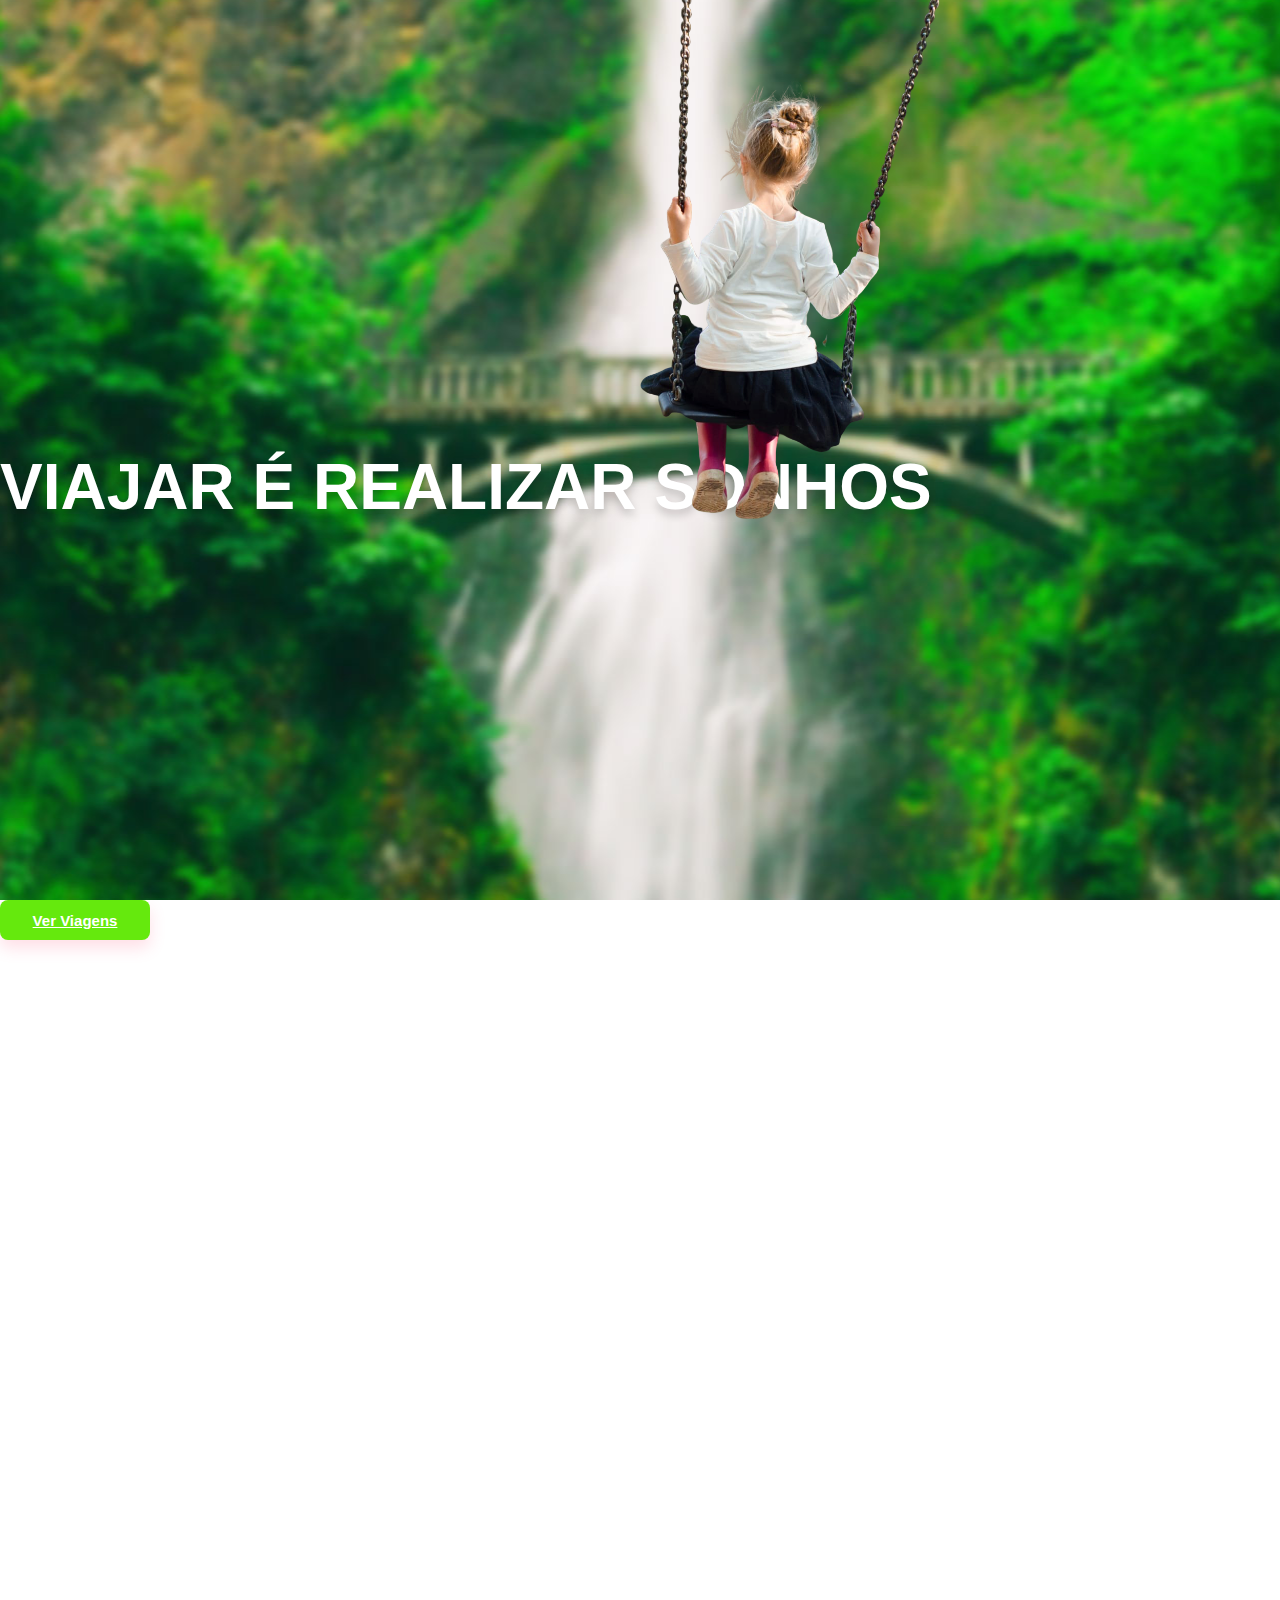
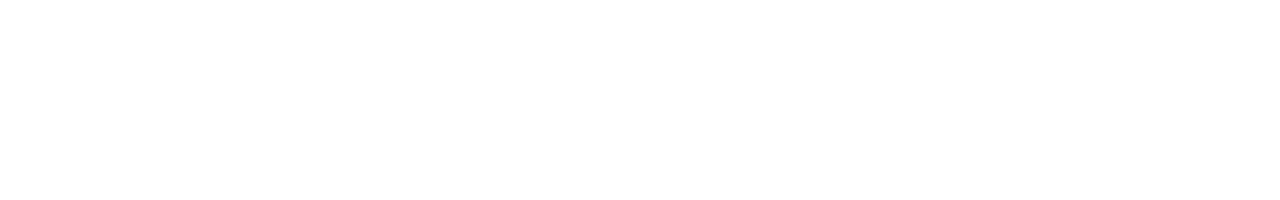
<file: index.html>
<!DOCTYPE html>
<html lang="en">
<head>
    <meta charset="UTF-8">
    <meta http-equiv="X-UA-Compatible" content="IE=edge">
    <meta name="viewport" content="width=device-width, initial-scale=1.0">
    <title>2.5D Parallax Effects</title>
    <link rel="stylesheet" href="style.css">
    <link rel="stylesheet" href="alltravel.html">
</head>

<body>
    <section>
        <div id="bg"></div>
        <h2>VIAJAR É REALIZAR SONHOS</h2>
        <img src="img.png" class="girl">
    </section>

    <section id="buttons">
        <!--<button onclick="onOff()">+ Adicionar Ideia </button> -->
        <a href="alltravel.html" class="button"> Ver Viagens </a>
    </section>

    <script type="text/javascript">
    var position = document.documentElement;
    position.addEventListener("mousemove", e =>{
        position.style.setProperty('--x', e.clientX + "px");
    })
    </script>
</body>
</html>
</file>
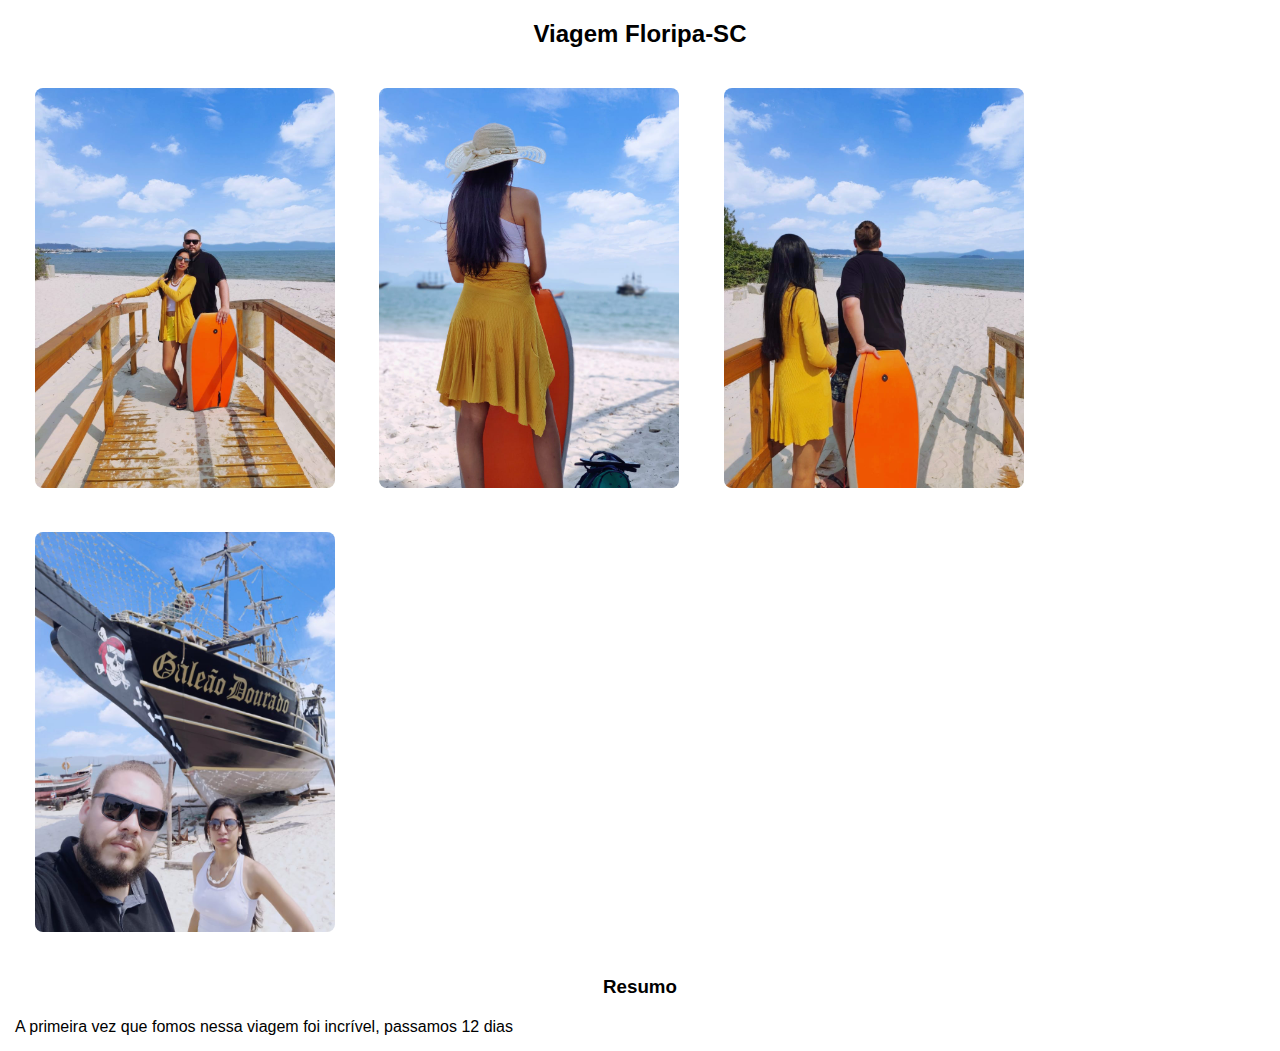
<file: alltravel.html>
<!DOCTYPE html>
<html lang="en">
<head>
    <meta charset="UTF-8">
    <meta http-equiv="X-UA-Compatible" content="IE=edge">
    <meta name="viewport" content="width=device-width, initial-scale=1.0">
    <link rel="stylesheet" href="style.css">
    <title>Traveling</title>
</head>
<body>
    <div class="container">
        <div class="viagens">
            <h2>Viagem Floripa-SC</h2>
            <div class="foto">
                <img src="fotofloripa1.jpg" alt="foto1">
                <img src="fotofloripa2.jpg" alt="foto2">
                <img src="fotofloripa3.jpg" alt="foto3">
                <img src="fotofloripa4.jpg" alt="foto4">

            </div>
            
            <h3>Resumo</h3>
            <p>A primeira vez que fomos nessa viagem foi incrível, passamos 12 dias</p>
           
        </div>
    </div>
</body>
</html>
</file>
<file: style.css>
* {
    margin: 0;
    padding: 0;
    font-family: sans-serif;
}
section {
    position: relative;
    height: 100vh;
    overflow:hidden;
}
section #bg {
    position: relative;
    top: 0;
    left: 0;
    width: 100%;
    height: 100%;
    background: url(bg.jpg);
    background-size: calc(100% + var(--x)/2);
    background-position: center;
}

section .button {
    color: white;
    background: #65e90d;
    position: absolute;
    width: 150px;
    height: 40px;
    border-radius:8px;
    box-shadow: 0px 8px 16px #ff5E8432;
    display: flex;
    align-items: center;
    justify-content: center;
    font-size: 15px;
    font-weight: bold;
}

section .button:hover {
    text-decoration: none;
    background-color: #0984e3;
}

section .girl {
    position: absolute;
    top: 0;
    width: 300px;
    left: 50%;
    max-width: calc(400px - var(--x)/50);
}
section h2 {
    position: absolute;
    top: 50%;
    width: 100%;
    color: #fff;
    font-size: 4em;
    text-shadow: 0 5px 10px rgba(0,0,0,.2);
    transform: translate(calc(100% - var(--x)*2),-50%);
}

/*All travel*/

.container {
    margin: 15px;
    left: 15px;
    align-items: center;
}

.foto img{
    position: relative;
    top: 0;
    width: 300px;
    height: 400px;
    border-radius: 8px;
    margin: 20px;
    display:inline;
    align-items: center;
    justify-content: center;
    

}
.viagens h2 {
    margin: 20px;
    text-align: center;
}

.viagens h3 {
    margin: 20px;
    text-align: center;
}
</file>
